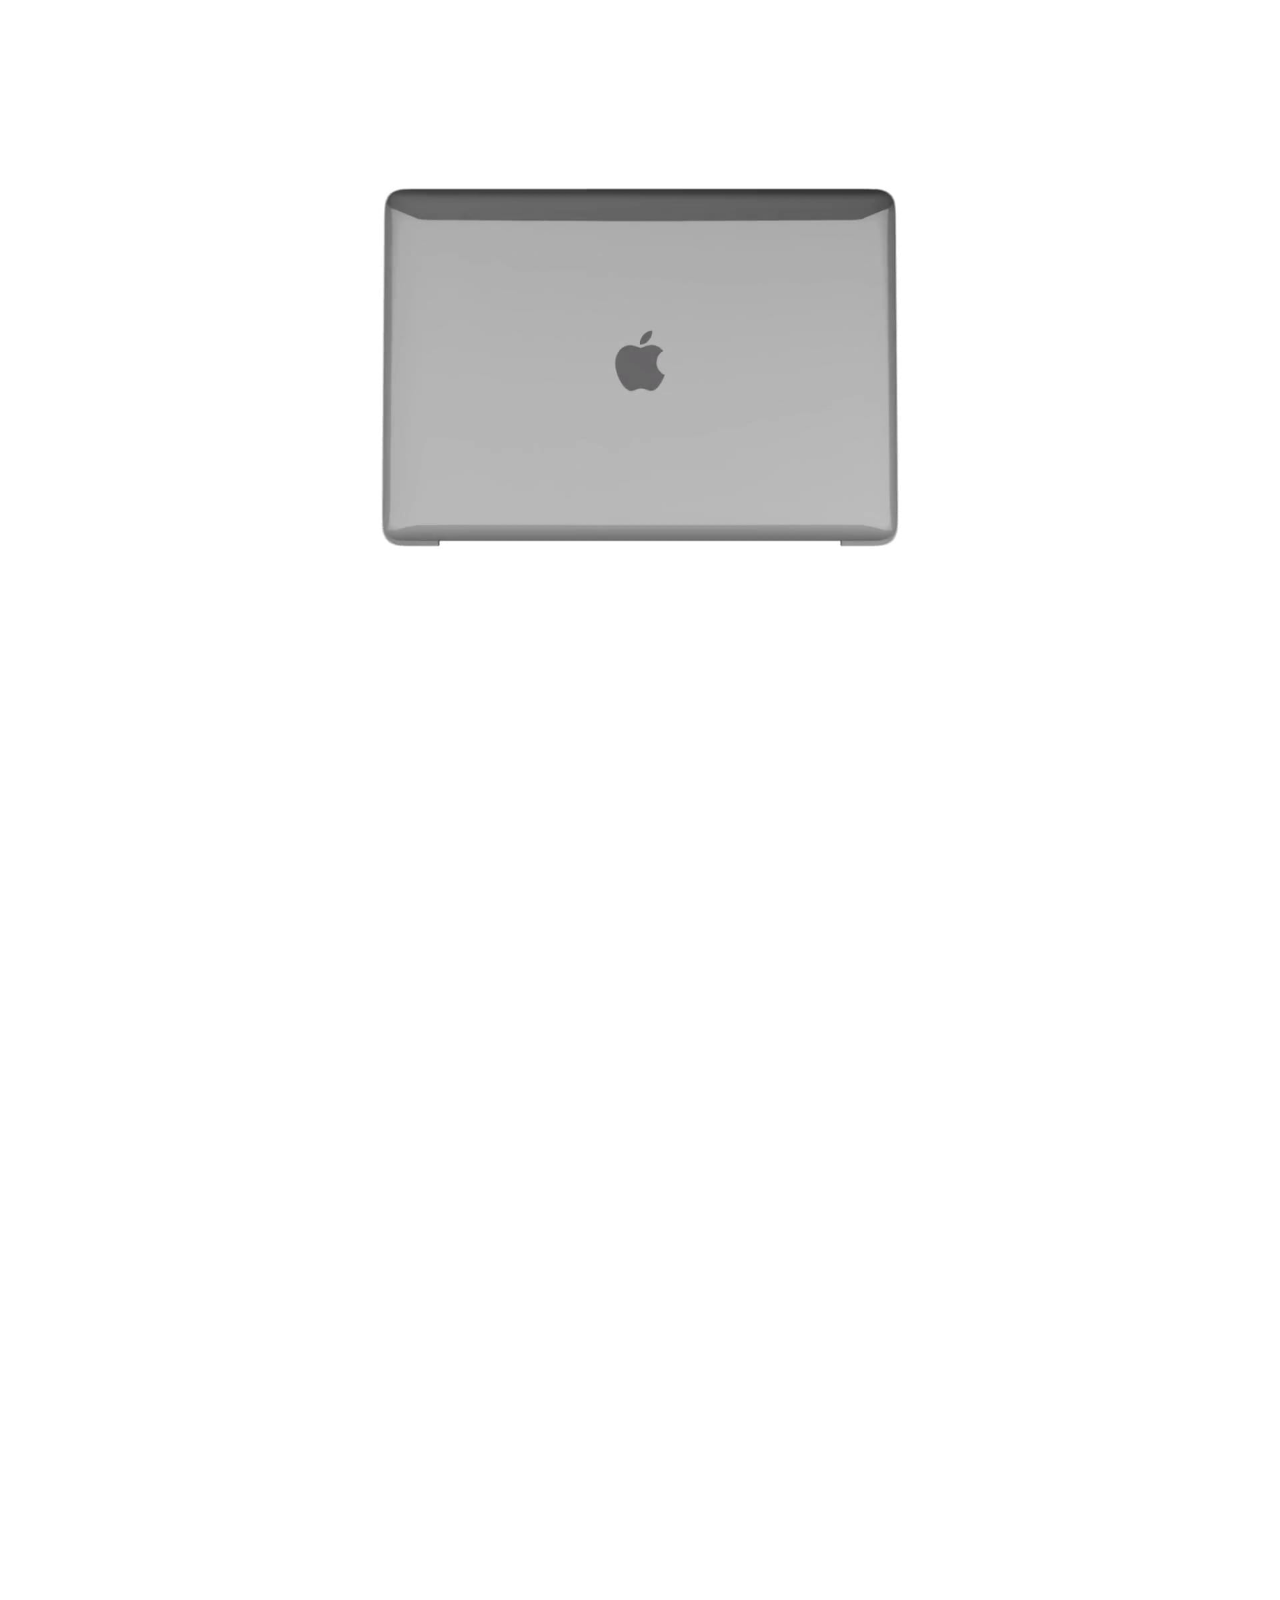
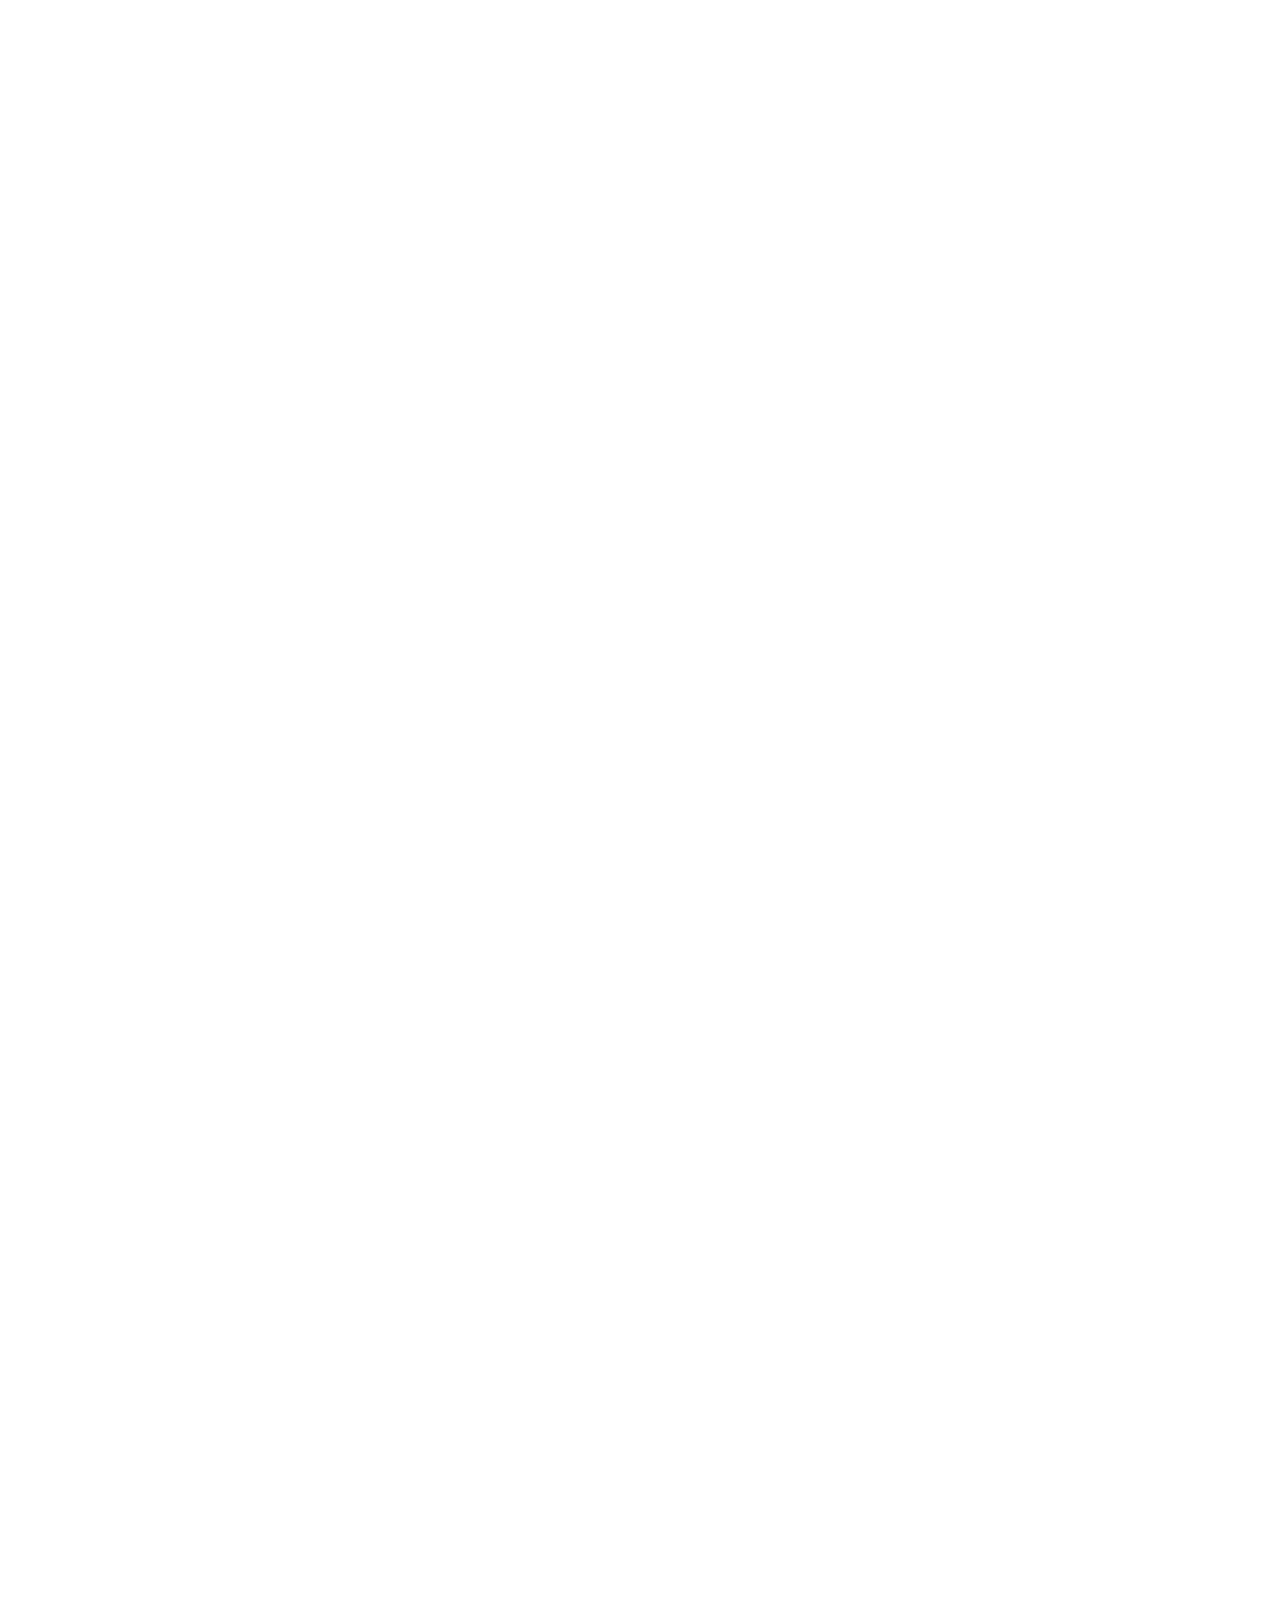
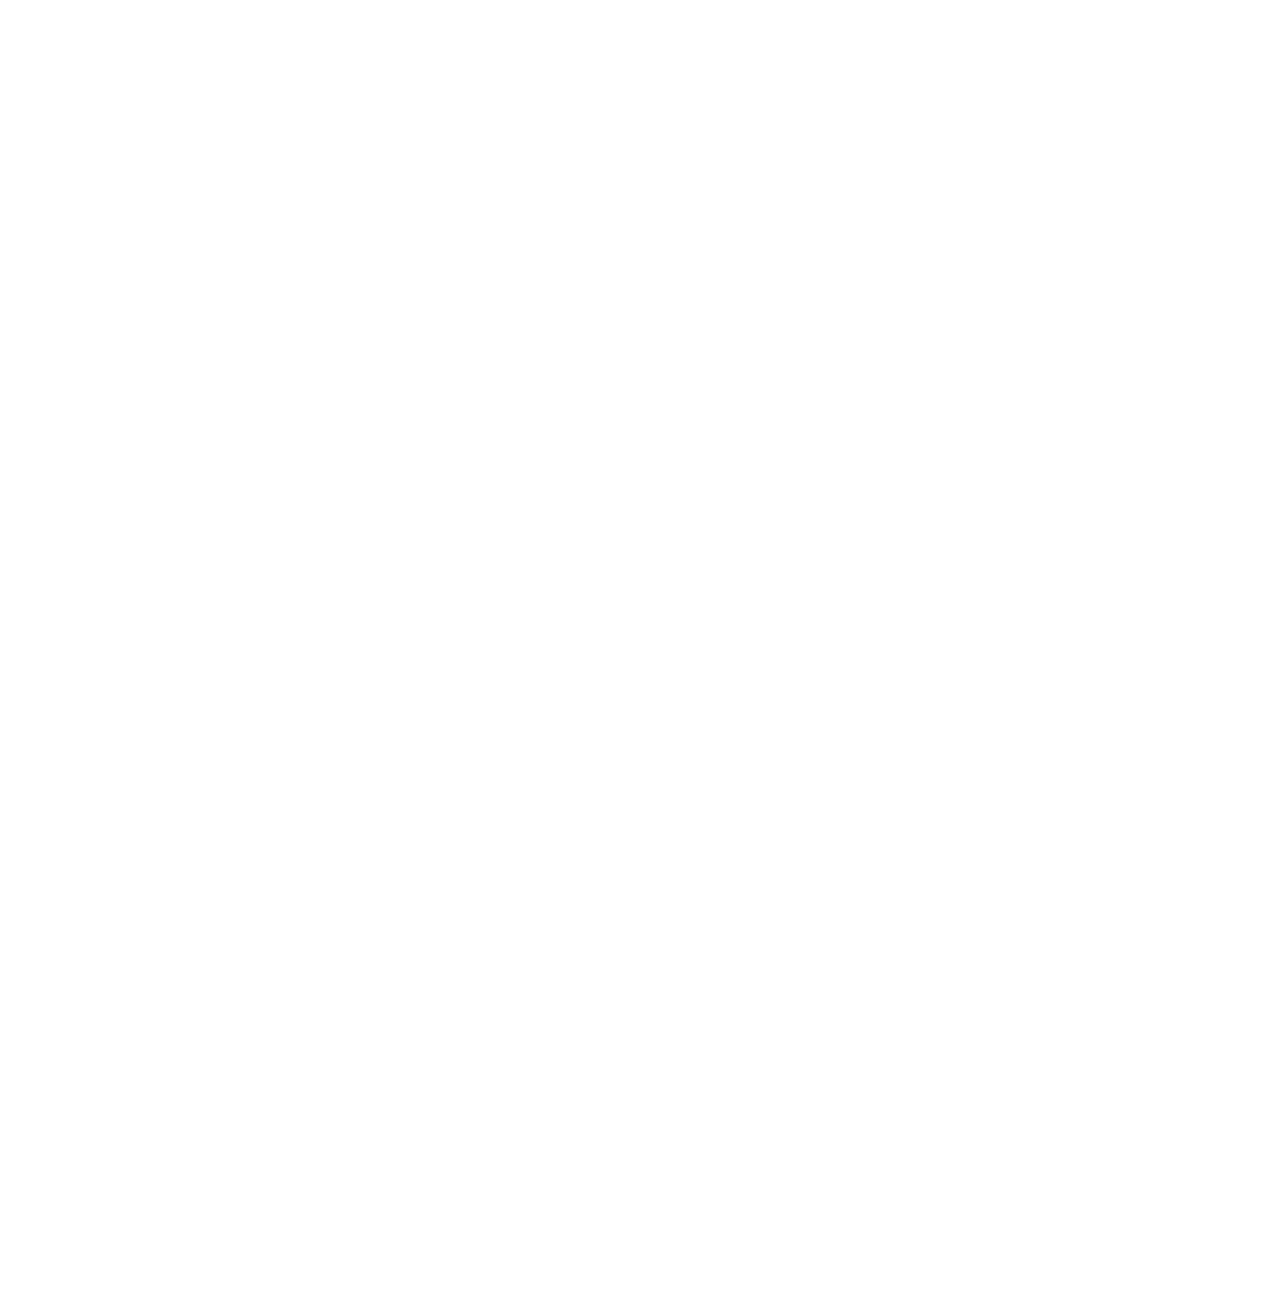
<file: exam/canvas.html>
<!DOCTYPE html>
<html lang="en">
<head>
    <meta charset="UTF-8">
    <meta http-equiv="X-UA-Compatible" content="IE=edge">
    <meta name="viewport" content="width=device-width, initial-scale=1.0">
    <title>Document</title>
    <style>
        *{
            margin: 0;
            padding: 0;
        }
        body{
            height: 500vh;
        }
        body.before-load{
            overflow-y:hidden;
        }
        .sample{
            position: fixed;
            top: 0;
            left: 0;
            width: 100%;
        }
    </style>
</head>
<body class="before-load">
    <canvas class="sample" width="1920" height="1080"></canvas>
    <script>
        const canvas = document.querySelector('.sample');
        const context = canvas.getContext('2d');
        const videoImages = [];
        const totalImages = 117;
        function setImage(){
            for(let i=0; i<totalImages; i++){
                let imgElem = new Image();
                imgElem.src = `../images/seq/${i}.jpg`;
                videoImages.push(imgElem);
            }
        }
        function loop(){
                let progress = window.pageYOffset / (document.body.offsetHeight - window.innerHeight);
                let currentFrame = Math.round((totalImages-1) * progress);
                console.log(currentFrame);
                context.drawImage(videoImages[currentFrame],0,0);
                requestAnimationFrame(loop);
            }
        function init(){
            document.body.classList.remove('before-load');
            context.drawImage(videoImages[0],0,0);
            loop();
        }
        setImage();
        window.addEventListener('load',init);
    </script>    
</body>
</html>
</file>
